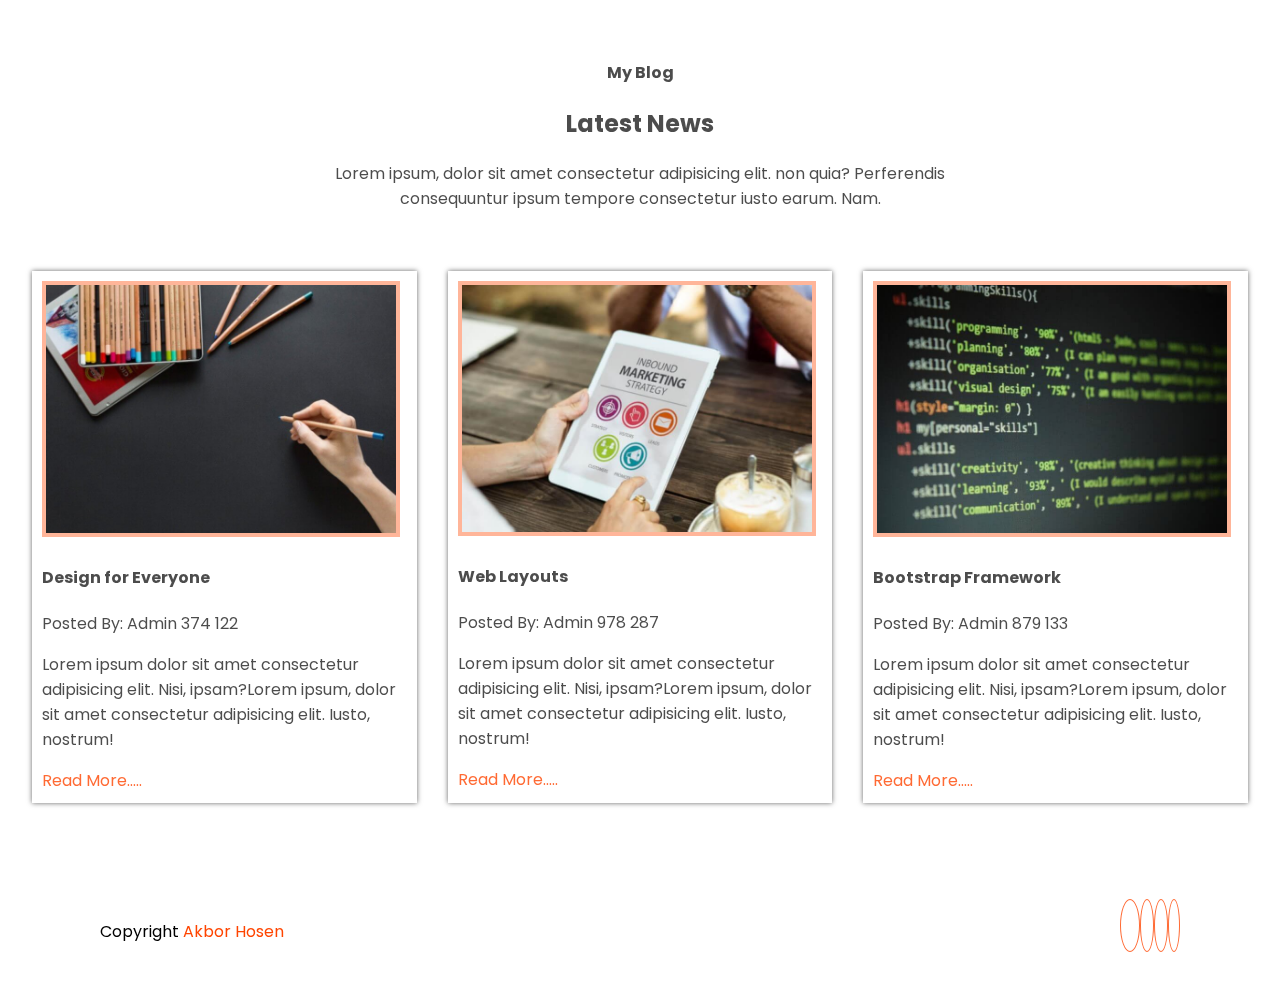
<file: blog.html>
<!DOCTYPE html>
<html lang="en">
<head>
    <meta charset="UTF-8">
    <meta name="viewport" content="width=device-width, initial-scale=1.0">
    <title>Document</title>
    <link rel="stylesheet" href="owl.carousel.min.css">
    <link rel="stylesheet" href="owl.theme.default.min.css">
    <link rel="stylesheet" href="animate.css">
    <link rel="stylesheet" href="https://cdnjs.cloudflare.com/ajax/libs/font-awesome/6.4.2/css/all.min.css" integrity="sha512-z3gLpd7yknf1YoNbCzqRKc4qyor8gaKU1qmn+CShxbuBusANI9QpRohGBreCFkKxLhei6S9CQXFEbbKuqLg0DA==" crossorigin="anonymous" referrerpolicy="no-referrer" />
    <link rel="preconnect" href="https://fonts.googleapis.com">
    <link rel="preconnect" href="https://fonts.gstatic.com" crossorigin>
    <link href="https://fonts.googleapis.com/css2?family=Abril+Fatface&family=Lobster&family=Poppins:wght@100;200;300;400;500;600;700;800;900&display=swap" rel="stylesheet">

    <link rel="stylesheet" href="style.css">

</head>
<body>
    <!DOCTYPE html>
<html lang="en">
<head>
    <meta charset="UTF-8">
    <meta name="viewport" content="width=device-width, initial-scale=1.0">
    <title>Document</title>
    <link rel="stylesheet" href="style.css">
</head>
<body>
    <!--Start header part-->



    <div class="blog">
        <div class="blog-title">
            <h4>My Blog</h4>
            <h2>Latest News</h2>
            <p>Lorem ipsum, dolor sit amet consectetur adipisicing elit. non quia? Perferendis consequuntur ipsum tempore consectetur iusto earum. Nam.</p>
        </div>
        <div class="blog-contant">
            <div class="blog-layout">
                <img src="./image/blog-1.jpg" alt="">
                <h4>Design for Everyone</h4>
                <p>Posted By: Admin <span><i class="fa-regular fa-thumbs-up"></i> 374</span>  <span><i class="fa-regular fa-comment"></i>122</span></p><p>Lorem ipsum dolor sit amet consectetur adipisicing elit. Nisi, ipsam?Lorem ipsum, dolor sit amet consectetur adipisicing elit. Iusto, nostrum!</p>
                <a href="#">Read More.....</a>
            </div>
    
            <div class="blog-layout">
                <img src="./image/blog-2.jpg" alt="">
                <h4>Web Layouts</h4>
                <p>Posted By: Admin <span><i class="fa-regular fa-thumbs-up"></i> 978</span>  <span><i class="fa-regular fa-comment"></i></span>287</p><p>Lorem ipsum dolor sit amet consectetur adipisicing elit. Nisi, ipsam?Lorem ipsum, dolor sit amet consectetur adipisicing elit. Iusto, nostrum!</p>
                <a href="#">Read More.....</a>
            </div>
    
            <div class="blog-layout">
                <img src="./image/blog-3.jpg" alt="">
                <h4>Bootstrap Framework</h4>
                <p>Posted By: Admin <span><i class="fa-regular fa-thumbs-up"></i> 879</span>  <span><i class="fa-regular fa-comment"></i></span>133</p><p>Lorem ipsum dolor sit amet consectetur adipisicing elit. Nisi, ipsam?Lorem ipsum, dolor sit amet consectetur adipisicing elit. Iusto, nostrum!</p>
                <a href="#">Read More.....</a>
            </div>
        </div>
    </div>
    
    
    
    
    









    <div class="footer">
        <div class="copyright">
            <p>
                Copyright <i class="fa-regular fa-copyright"></i><span>Akbor Hosen</span>
            </p>
        </div>
        <div class="footer-icon">
            <a href="#">
                <i class="fa-brands fa-facebook-f facebook"></i>
            </a>
            <a href="#">
                <i class="fa-brands fa-instagram instagram"></i>
            </a>
            <a href="#">
                <i class="fa-brands fa-linkedin-in linkedin"></i>
            </a>
            <a href="#">
                <i class="fa-brands fa-twitter twitter"></i>
            </a>
        </div>
    </div>

 

    <script src="jquery.js"></script>
    <script src="owl.carousel.min.js"></script>
    <script src="wow.min.js"></script>
    <script src="jquery.textillate.js"></script>
    <script src="jquery.lettering.js"></script>
    


    <script>
        $(document).ready(function(){
  $(".owl-carousel").owlCarousel({
    items:1,
  });
});

        new WOW().init();

        $(function () {
	            $('.tlt').textillate({
                    loop:true,

                    // minDisplayTime:1000
                });
            });
    </script>

</body>
</html>
</file>
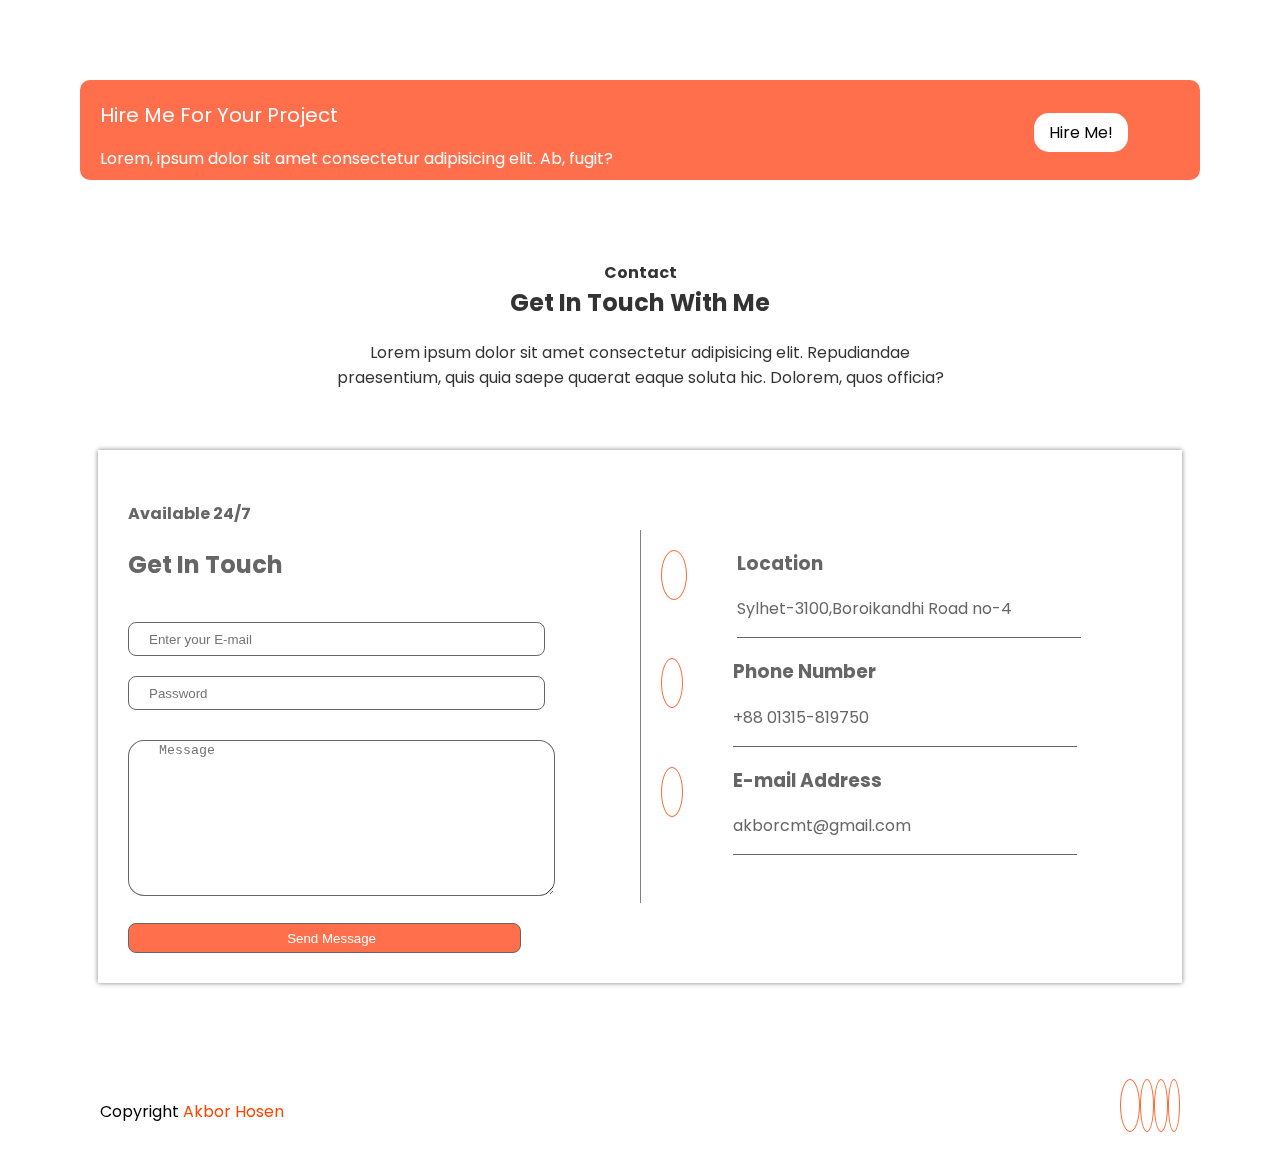
<file: contact.html>
<!DOCTYPE html>
<html lang="en">
<head>
    <meta charset="UTF-8">
    <meta name="viewport" content="width=device-width, initial-scale=1.0">
    <title>Document</title>
    <link rel="stylesheet" href="owl.carousel.min.css">
    <link rel="stylesheet" href="owl.theme.default.min.css">
    <link rel="stylesheet" href="animate.css">
    <link rel="stylesheet" href="https://cdnjs.cloudflare.com/ajax/libs/font-awesome/6.4.2/css/all.min.css" integrity="sha512-z3gLpd7yknf1YoNbCzqRKc4qyor8gaKU1qmn+CShxbuBusANI9QpRohGBreCFkKxLhei6S9CQXFEbbKuqLg0DA==" crossorigin="anonymous" referrerpolicy="no-referrer" />
    <link rel="preconnect" href="https://fonts.googleapis.com">
    <link rel="preconnect" href="https://fonts.gstatic.com" crossorigin>
    <link href="https://fonts.googleapis.com/css2?family=Abril+Fatface&family=Lobster&family=Poppins:wght@100;200;300;400;500;600;700;800;900&display=swap" rel="stylesheet">

    <link rel="stylesheet" href="style.css">

</head>
<body>
    <!DOCTYPE html>
<html lang="en">
<head>
    <meta charset="UTF-8">
    <meta name="viewport" content="width=device-width, initial-scale=1.0">
    <title>Document</title>
    <link rel="stylesheet" href="style.css">
</head>
<body>
    <!--Start header part-->



    <div class="project">
        <div class="project-contant">
            <span>Hire Me For Your Project</span>
            <p>Lorem, ipsum dolor sit amet consectetur adipisicing elit. Ab, fugit?</p>
        </div>
        <div class="project-btn">
            <a href="#">Hire Me!</a>
        </div>
    </div>





    <div class="contact-title">
        <h4>Contact</h4>
        <h2>Get In Touch With Me</h2>
        <p>Lorem ipsum dolor sit amet consectetur adipisicing elit. Repudiandae praesentium, quis quia saepe quaerat eaque soluta hic. Dolorem, quos officia?</p>
    </div>


    
    <div class="contact">

        <div class="contact-form">
            <h4>Available 24/7</h4>
            <h2>Get In Touch</h2>
            <form class="form">
                <input type="email" placeholder="Enter your E-mail">
                <input type="password" placeholder="Password">
                <textarea placeholder="Message"></textarea>
                <input type="submit" class="submit" value="Send Message">
            </form>
        </div>
        <div class="contact-address">
            <div class="address-item">
                <div class="address-item-icon">
                    <a href="#"><i class="fa-solid fa-location-dot location"></i></a>
                </div>
                <div class="address-item-contant">
                    <h3>Location</h3>
                    <p>Sylhet-3100,Boroikandhi Road no-4</p>
                </div>
            </div>

            <div class="address-item">
                <div class="address-item-icon">
                    <a href="#"><i class="fa-solid fa-phone phone"></i></a>
                </div>
                <div class="address-item-contant">
                    <h3>Phone Number</h3>
                    <p>+88 01315-819750</p>
                </div>
            </div>

            <div class="address-item">
                <div class="address-item-icon">
                    <a href="#"><i class="fa-solid fa-envelope"></i></a>
                </div>
                <div class="address-item-contant">
                    <h3>E-mail Address</h3>
                    <p>akborcmt@gmail.com</p>
                </div>
            </div>

        </div>
    </div>














    <div class="footer">
        <div class="copyright">
            <p>
                Copyright <i class="fa-regular fa-copyright"></i><span>Akbor Hosen</span>
            </p>
        </div>
        <div class="footer-icon">
            <a href="#">
                <i class="fa-brands fa-facebook-f facebook"></i>
            </a>
            <a href="#">
                <i class="fa-brands fa-instagram instagram"></i>
            </a>
            <a href="#">
                <i class="fa-brands fa-linkedin-in linkedin"></i>
            </a>
            <a href="#">
                <i class="fa-brands fa-twitter twitter"></i>
            </a>
        </div>
    </div>

 

    <script src="jquery.js"></script>
    <script src="owl.carousel.min.js"></script>
    <script src="wow.min.js"></script>
    <script src="jquery.textillate.js"></script>
    <script src="jquery.lettering.js"></script>
    


    <script>
        $(document).ready(function(){
  $(".owl-carousel").owlCarousel({
    items:1,
  });
});

        new WOW().init();

        $(function () {
	            $('.tlt').textillate({
                    loop:true,

                    // minDisplayTime:1000
                });
            });
    </script>

</body>
</html>
</file>
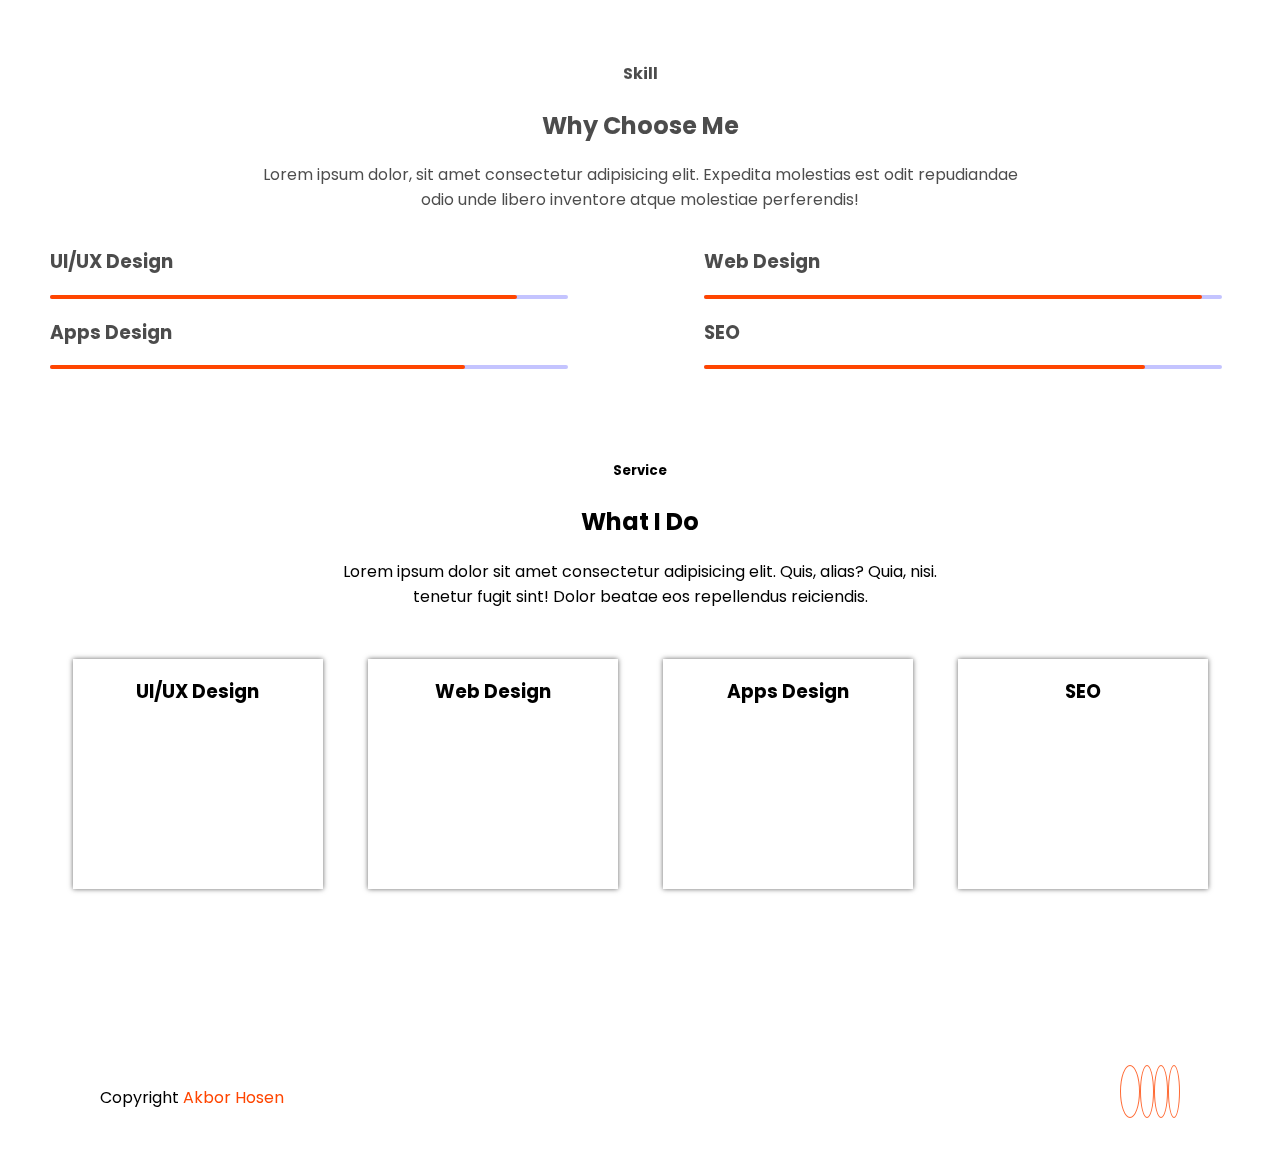
<file: service.html>
<!DOCTYPE html>
<html lang="en">
<head>
    <meta charset="UTF-8">
    <meta name="viewport" content="width=device-width, initial-scale=1.0">
    <title>Document</title>
    <link rel="stylesheet" href="owl.carousel.min.css">
    <link rel="stylesheet" href="owl.theme.default.min.css">
    <link rel="stylesheet" href="animate.css">
    <link rel="stylesheet" href="https://cdnjs.cloudflare.com/ajax/libs/font-awesome/6.4.2/css/all.min.css" integrity="sha512-z3gLpd7yknf1YoNbCzqRKc4qyor8gaKU1qmn+CShxbuBusANI9QpRohGBreCFkKxLhei6S9CQXFEbbKuqLg0DA==" crossorigin="anonymous" referrerpolicy="no-referrer" />
    <link rel="preconnect" href="https://fonts.googleapis.com">
    <link rel="preconnect" href="https://fonts.gstatic.com" crossorigin>
    <link href="https://fonts.googleapis.com/css2?family=Abril+Fatface&family=Lobster&family=Poppins:wght@100;200;300;400;500;600;700;800;900&display=swap" rel="stylesheet">

    <link rel="stylesheet" href="style.css">

</head>
<body>
    <!DOCTYPE html>
<html lang="en">
<head>
    <meta charset="UTF-8">
    <meta name="viewport" content="width=device-width, initial-scale=1.0">
    <title>Document</title>
    <link rel="stylesheet" href="style.css">
</head>
<body>
    <!--Start header part-->








    <div class="wow heartBeat skill">
        <div class="skill-heading">
            <h4>Skill</h4>
            <h2>Why Choose Me</h2>
            <p>Lorem ipsum dolor, sit amet consectetur adipisicing elit. Expedita molestias est odit repudiandae odio unde libero inventore atque molestiae perferendis!</p>
        </div>

        <div class="progress">
            <div class="progress-item">
                <h3>UI/UX Design</h3>
                <div class="progress-bar1">
                    <div class="progress-bar-child1"></div>
                </div>
            </div>
            <div class="progress-item">
                <h3>Web Design</h3>
                <div class="progress-bar2">
                    <div class="progress-bar-child2"></div>
                </div>
            </div>
            <div class="progress-item">
                <h3>Apps Design</h3>
                <div class="progress-bar3">
                    <div class="progress-bar-child3"></div>
                </div>
            </div>
            <div class="progress-item">
                <h3>SEO</h3>
                <div class="progress-bar4">
                    <div class="progress-bar-child4"></div>
                </div>
            </div>
        </div>
    </div>




    <div class="service">
        <div class="wow rotateInDownLeft service-title">
            <h5>Service</h5>
            <h2>What I Do</h2>
            <p>Lorem ipsum dolor sit amet consectetur adipisicing elit. Quis, alias? Quia, nisi.  tenetur fugit sint! Dolor beatae eos  repellendus reiciendis.</p>
        </div>
        <div class="wow pulse service-list">
            <div class="service-list-item">
                <i class="fa-solid fa-crown"></i>
                <h3>UI/UX Design</h3>
            </div>
            <div class="service-list-item">
                <i class="fa-solid fa-display"></i>
                <h3>Web Design</h3>
            </div>
            <div class="service-list-item">
                <i class="fa-solid fa-mobile-screen"></i>
                <h3>Apps Design</h3>
            </div>
            <div class="service-list-item">
                <i class="fa-solid fa-chart-simple"></i>
                <h3>SEO</h3>
            </div>
        </div>
    </div>















    <div class="footer">
        <div class="copyright">
            <p>
                Copyright <i class="fa-regular fa-copyright"></i><span>Akbor Hosen</span>
            </p>
        </div>
        <div class="footer-icon">
            <a href="#">
                <i class="fa-brands fa-facebook-f facebook"></i>
            </a>
            <a href="#">
                <i class="fa-brands fa-instagram instagram"></i>
            </a>
            <a href="#">
                <i class="fa-brands fa-linkedin-in linkedin"></i>
            </a>
            <a href="#">
                <i class="fa-brands fa-twitter twitter"></i>
            </a>
        </div>
    </div>

 

    <script src="jquery.js"></script>
    <script src="owl.carousel.min.js"></script>
    <script src="wow.min.js"></script>
    <script src="jquery.textillate.js"></script>
    <script src="jquery.lettering.js"></script>
    


    <script>
        $(document).ready(function(){
  $(".owl-carousel").owlCarousel({
    items:1,
  });
});

        new WOW().init();

        $(function () {
	            $('.tlt').textillate({
                    loop:true,

                    // minDisplayTime:1000
                });
            });
    </script>

</body>
</html>
</file>
<file: style.css>
body{
    margin: 0px;
    font-family: 'Poppins', sans-serif;
}
.header{
    display: flex;
    flex-direction: row;
    justify-content: space-between;
    box-shadow: 0px 0px 8px rgba(0,0,0,0.7);
}
.logo{
    width: 20%;
    text-align: center;
}
.logo img{
    width: 100px;
    height: 50px;
    margin-top: 10px;
}
.menu{
    width: 80%;
}
.menu ul{
    margin: 0px;
    padding: 0px;
    text-align: right;
    margin-top: 25px;
}
.menu ul li{
    list-style: none;
    display: inline-block;
    margin-right: 20px;
}
.menu ul li a{
    text-decoration: none;
    font-size: 16px;
    color: rgba(0,0,0,0.8);
}
.menu ul li a:hover,
.menu ul li a.active{
    color: orangered;
}
.menu ul li .Components{
    background-color: rgba(255,69,0,0.6);
    padding: 8px 15px;
    border-radius: 20px;
    color: #ffffff;
}
.menu ul li .Components:hover{
    background-color: orangered;
    color: #ffffff;
}
.banner{
    display: flex;
    flex-direction: row;
    justify-content: space-between;
    position: relative;
    border-bottom: 1px solid gray;
}
.bannner-contant{
    width: 50%;
    padding-top: 100px;
    padding-left: 80px;
}
.bannner-contant h2{
    font-size: 30px;
    color: rgba(0,0,0,0.6);
  
}
.bannner-contant h1{
    margin:-10px 0px;
    font-size: 80px;
    color: #666666;
    font-family: 'Lobster', cursive;
}
.bannner-contant p{
    font-size: 22px;
    color: rgba(0,0,0,0.8);
}
.banner-btn1{
    background-color: rgba(255,69,0,0.8);
    padding: 8px 15px;
    border-radius: 30px;
    text-decoration: none;
    color: #ffffff;
}
.banner-btn1:hover{
    background-color: orangered;
}
.banner-btn2{
    background-color: rgba(0,0,0,0.6);
    padding: 8px 15px;
    border-radius: 30px;
    text-decoration: none;
    color: #ffffff;
}
.banner-btn2:hover{
    background-color: #000000;
}
.social-media{
    margin-top: 20px;

}
.social-media a{
    text-decoration: none;
}
.social-media a i{
    font-size: 24px;
    border: 2px solid rgba(255,69,0,0.8);
    color: rgba(255,69,0,0.8);
    border-radius: 50%;
    margin-right: 15px;
}
.social-media a i:hover{
    background-color: rgba(255,69,0,0.8);
    color: #ffffff;
}

.social-media a i.facebook{
    padding: 4px 9px;
}
.social-media a i.instagram{
    padding: 4px 6px;
}
.social-media a i.linkedin{
    padding: 4px 6px;
}
.social-media a i.twitter{
    padding: 4px 5px;
}
/* .social-media{
    display: flex;
    flex-direction: row;

}
.social-media img{
    width: 40px;
    height: 40px;
    margin-top: 25px;
    margin-right: 20px;
}
.social-media .media-img:hover{
    background-color: orangered;
    border-radius: 50%;
}
.social-media .media-instagram:hover{
    background-color: orangered;
    border-radius: 25%;
} */

.banner-img{
    width: 50%;
    text-align: center;
    height: 550px;
}
.banner-img img{
    width: 100%;
    height: 100%;
    
}
.reward{
    display: flex;
    justify-content: space-between;
    align-items: center;
    width: 40%;
    height: 60px;
    margin: 0px 30%;
    border-radius: 50px;
    padding: 20px 50px;
    position: absolute;
    top: 570px;
    box-shadow: 0px 0px 5px rgba(0,0,0,0.7);
    background-color: #ffffff;
    color: rgba(0,0,0,0.8);
    text-align: center;
    
}
.reward h3{
    font-size: 24px;
    padding: 0px;
}
.reward p{
    
    margin-top: 0px;
    font-size: 16px;
}
.reward-item{
    margin-left: 1px solid #666666;
}





.about{
    margin-top: 150px;
}



/* .about-counter{
    width: 50%;
    height: 80px;
    position: absolute;
    top: 550px;
    border-radius: 80px;
    background-color: #ffffff;
    left: 25%;
    box-shadow: 0px 0px 5px rgba(0,0,0,0.7);
    text-align: center;
    padding: 10px;


}
.about-counter ul{
    padding: 0px;
    margin: 0px;
}
.about-counter ul li{
    display: inline-block;
    margin: 0px 40px;
    border-left: 1px solid #666666;
    padding-left: 10px;

}
.about-counter ul li.about-list1{
    border: 0px;
} */









.about-info{
    display: flex;
    flex-direction: row;
    justify-content: space-between;
}
.about-img{
    width: 30%;
}
.about-img img{
    width: 275px;
    height: 275px;
    border: 5px solid rgba(255,50,0,0.2);
    margin-left: 70px;
    border-radius: 5px;
}
.about-contant{
    width: 70%;
    padding-left: 30px;

}
.about-contant h2{
    font-size: 33px;
    color: rgba(0,0,0,0.7);
    margin: 0px 0px;
}
.about-contant span{
    font-size: 18px;
    color: rgba(0,0,0,0.7);
}
.about-contant p{
    text-align: justify;
    color: rgba(0,0,0,0.7);
    margin-bottom: 15px;
}
.about-contant a{
    text-decoration: none;
    background-color: rgba(255,69,0,0.7);
    padding: 8px 15px;
    border-radius: 30px;
    color: #ffffff;
}
.about-contant a:hover{
    background-color: orangered;
}



.skill{
    padding: 40px 0px;
    color: rgba(0,0,0,0.7);
}
.skill-heading{
    width: 60%;
    text-align: center;
    margin: 0px auto;
}
.skill-heading h2{
    margin-top: 0px;
}
.progress{
    display: flex;
    flex-wrap: wrap;
    justify-content: space-between;
}
.progress-item{
    width: 45%;
    margin-left: 50px;
    
    
}
.progress-bar1{
    width: 90%;
    background-color: #c4c4ff;
    height: 4px;
    border-radius: 20px;
}
.progress-bar-child1{
    width: 90%;
    height: 4px;
    background-color: orangered;
    border-radius: 20px;
}
.progress-bar2{
    width: 90%;
    background-color: #c4c4ff;
    height: 4px;
    border-radius: 20px;
}
.progress-bar-child2{
    width: 96%;
    height: 4px;
    background-color: orangered;
    border-radius: 20px;
}
.progress-bar3{
    width: 90%;
    background-color: #c4c4ff;
    height: 4px;
    border-radius: 20px;
}
.progress-bar-child3{
    width: 80%;
    height: 4px;
    background-color: orangered;
    border-radius: 20px;
}
.progress-bar4{
    width: 90%;
    background-color: #c4c4ff;
    height: 4px;
    border-radius: 20px;
}
.progress-bar-child4{
    width: 85%;
    height: 4px;
    background-color: orangered;
    border-radius: 20px;
}




.service{
    padding: 30px 0px;
}
.service-title{
    text-align: center;
    width: 50%;
    margin: 0px 25%;
}


.service-list{
    display: flex;
    flex-direction: row;
    justify-content: space-around;
    margin: 50px;

}
.service-list-item{
    background-color: #ffffff;
    box-shadow: 0px 0px 5px rgba(0,0,0,0.6);
    width: 250px;
    height: 230px;
    text-align: center;
}
.service-list-item i{
    color: rgba(255,69,0,0.8);
    margin-top: 70px;
    font-size: 30px;
}
.service-list-item:hover{
    color: #ffffff;
}


.service-list-item:hover{
    background-color: orangered;
}


.service-list-item:hover i{
    color: #ffffff;
}


/* .service-list-item img{
    width: 40px;
    height: 40px;
    text-align: center;
    margin-top: 80px;
} */





/* .service-title{
    width: 40%;
    margin: 80px 30%;
    text-align: center;
}
.service-title h5{
    font-size: 18px;
    margin: 5px;
    color: rgba(0,0,0,0.7);
}
.service-title h2{
    font-size: 25px;
    margin: 0px;
    color: rgba(0,0,0,0.7);
}
.service-title p{
    color: rgba(0,0,0,0.8);
}

.service-item{
    display: flex;
    flex-direction: row;
    justify-content: space-between;
    margin: 70px;
    
}
.service-item1{
    width: 250px;
    text-align: center;
    height: 220px;
    background-color: #ffffff;
    box-shadow: 0px 0px 3px rgba(0,0,0,0.8);
    color: rgba(0, 0, 0, rgba(0,0,0,0.7));
}
.service-item1 img{
    width: 50px;
    height: 50px;
    margin-top: 50px;
}
.service-item1 h2{
   
    font-size: 20px;
}
.service-item1:hover{
    background-color: orangered;
}
.service-item2{
    width: 250px;
    text-align: center;
    height: 220px;
    background-color: #ffffff;
    box-shadow: 0px 0px 3px rgba(0,0,0,0.8);
}
.service-item2 img{
    width: 50px;
    height: 50px;
    margin-top: 50px;
}
.service-item2 h2{
    font-size: 20px;
}
.service-item2:hover{
    background-color: orangered;
}
.service-item3{
    width: 250px;
    text-align: center;
    height: 220px;
    background-color: #ffffff;
    box-shadow: 0px 0px 3px rgba(0,0,0,0.8);
}
.service-item3 img{
    width: 50px;
    height: 50px;
    margin-top: 50px;
}
.service-item3 h2{
    font-size: 20px;
}
.service-item3:hover{
    background-color: orangered;
}
.service-item4{
    width: 250px;
    text-align: center;
    height: 220px;
    background-color: #ffffff;
    box-shadow: 0px 0px 3px rgba(0,0,0,0.8);
}
.service-item4 img{
    width: 50px;
    height: 50px;
    margin-top: 50px;
}
.service-item4 h2{
    font-size: 20px;
}
.service-item4:hover{
    background-color: orangered;
} */
.portfolio-title{
    text-align: center;
    color: rgba(0,0,0,0.8);
    width: 50%;
    margin-left: 25%;
    margin-top: 60px;
}
.portfolio-title h2{
    margin-top: 0px;
}
.portfolio-title h4{
    margin-bottom: 0px;
}



.portfolio-item{
    display: flex;
    flex-wrap: wrap;
    justify-content: space-around;
    margin-bottom: 100px;
    margin-left: 30px;
    margin-right: 30px;

}
.p-item1{
    position: relative;
    width: 30%;
    margin-top:30px;

}
.p-item1-img{
    background-image: url('./Image/about03.jpg');
    background-size: cover;
    width:100%;
    height: 200px;
    
}
.p-item1-contant{
    position: absolute;
    top: 0px;
    background-color: rgba(0,0,0,0.5);
    width: 100%;
    height: 0px;
    text-align: center;
    visibility: hidden;
    transition: 1s;
}

.p-item1:hover .p-item1-contant{
    visibility: visible;
    height: 200px; 
}

.p-item1-contant p{
    color: #ffffff;
    font-size: 20px;
    
}
.p-item1-contant i{
    font-size: 20px;
    border: 2px solid #ffffff;
    color: #ffffff;
    border-radius: 50%;
}
.p-item1-contant a i.search{
    padding: 8px 10px;
}
.p-item1-contant a i.link{
    padding: 8px 6px;
}

.p-item1-contant i:hover{
    background-color: #ffffff;
    color: orangered;
}




.p-item3{
    position: relative;
    width: 30%;
    margin-top:30px;

}
.p-item3-img{
    background-image: url('./Image/about05.jpg');
    background-size: cover;
    width:100%;
    height: 200px;
    
}
.p-item3:hover .p-item1-contant{
    visibility: visible;
    height: 200px; 
}

.p-item4{
    position: relative;
    width: 30%;
    margin-top:30px;

}
.p-item4-img{
    background-image: url('./Image/about02.jpg');
    background-size: cover;
    width:100%;
    height: 200px;
    
}
.p-item4:hover .p-item1-contant{
    visibility: visible;
    height: 200px; 
}



.p-item5{
    position: relative;
    width: 30%;
    margin-top:30px;

}
.p-item5-img{
    background-image: url('./image/Studio\ tab.jpg');
    background-size: cover;
    width:100%;
    height: 200px;
    
}
.p-item5:hover .p-item1-contant{
    visibility: visible;
    height: 200px; 
}



.p-item6{
    position: relative;
    width: 30%;
    margin-top:30px;

}
.p-item6-img{
    background-image: url('./image/images\ coffee4.jpg');
    background-size: cover;
    width:100%;
    height: 200px;
    
}
.p-item6:hover .p-item1-contant{
    visibility: visible;
    height: 200px; 
}



.p-item2{
    position: relative;
    width: 30%;
    margin-top:30px;

}
.p-item2-img{
    background-image: url('./Image/header02.jpg');
    background-size: cover;
    width:100%;
    height: 200px;
    
}
.p-item2:hover .p-item1-contant{
    visibility: visible;
    height: 200px; 
}


/* .p-item2{
    position: relative;
    width: 30%;
    margin-top: 30px;
    
}
.p-item2-img{
    background-image: url('./Image/header02.jpg');
    background-size: cover;
    width:100%;
    height: 200px;
    
}
.p-item2-contant{
    position: absolute;
    top: 0px;
    background-color: rgba(0,0,0,0.5);
    width: 100%;
    height: 0px;
    text-align: center;
    visibility: hidden;
    transition: 1s;
 
}
.p-item2-contant p{
    color: #ffffff;
    font-size: 30px;
    font-weight: bold;
}
.p-item2-contant img{
    width: 50px;
    height: 50px;
    background-color: rgba(0,0,0,0.01);
}
.p-item2:hover .p-item2-contant{
    visibility: visible;
    height: 100%;
}


.p-item3{
    position: relative;
    width: 30%;
    margin-top: 30px;
    
}
.p-item3-img{
    background-image: url('./Image/Studio\ tab.jpg');
    background-size: cover;
    width:100%;
    height: 250px;
    
}
.p-item3-contant{
    position: absolute;
    top: 0px;
    background-color: rgba(0,0,0,0.5);
    width: 100%;
    height: 0px;
    text-align: center;
    visibility: hidden;
    transition: 1s;
 
}
.p-item3-contant p{
    color: #ffffff;
    font-size: 30px;
    font-weight: bold;
}
.p-item3-contant img{
    width: 50px;
    height: 50px;
    background-color: rgba(0,0,0,0.01);
}
.p-item3:hover .p-item3-contant{
    visibility: visible;
    height: 100%;
}




.p-item4{
    position: relative;
    width: 30%;
    margin-top: 0px;
    
}
.p-item4-img{
    background-image: url('./Image/about05.jpg');
    background-size: cover;
    width:100%;
    height: 250px;
    
}
.p-item4-contant{
    position: absolute;
    top: 0px;
    background-color: rgba(0,0,0,0.5);
    width: 100%;
    height: 0px;
    text-align: center;
    visibility: hidden;
    transition: 1s;
 
}
.p-item4-contant p{
    color: #ffffff;
    font-size: 30px;
    font-weight: bold;
}
.p-item4-contant img{
    width: 50px;
    height: 50px;
    background-color: rgba(0,0,0,0.01);
}
.p-item4:hover .p-item4-contant{
    visibility: visible;
    height: 100%;
}


.p-item5{
    position: relative;
    width: 30%;
    margin-top: 0px;
    
}
.p-item5-img{
    background-image: url('./Image/about02.jpg');
    background-size: cover;
    width:100%;
    height: 250px;
    
}
.p-item5-contant{
    position: absolute;
    top: 0px;
    background-color: rgba(0,0,0,0.5);
    width: 100%;
    height: 0px;
    text-align: center;
    visibility: hidden;
    transition: 1s;
 
}
.p-item5-contant p{
    color: #ffffff;
    font-size: 30px;
    font-weight: bold;
}
.p-item5-contant img{
    width: 50px;
    height: 50px;
    background-color: rgba(0,0,0,0.01);
}
.p-item5:hover .p-item5-contant{
    visibility: visible;
    height: 100%;
}


.p-item6{
    position: relative;
    width: 30%;
    margin-top: 30px;
    
}
.p-item6-img{
    background-image: url('./Image/images\ coffee4.jpg');
    background-size: cover;
    width:100%;
    height: 220px;
    
}
.p-item6-contant{
    position: absolute;
    top: 0px;
    background-color: rgba(0,0,0,0.5);
    width: 100%;
    height: 0px;
    text-align: center;
    visibility: hidden;
    transition: 1s;
 
}
.p-item6-contant p{
    color: #ffffff;
    font-size: 30px;
    font-weight: bold;
}
.p-item6-contant img{
    width: 50px;
    height: 50px;
    background-color: rgba(0,0,0,0.01);
}
.p-item6:hover .p-item6-contant{
    visibility: visible;
    height: 100%;
}

 */



.testmonial{
    width: 50%;
    margin: 100px 25%;
}


.tstmonial-title{
    text-align: center;
    color: rgba(0,0,0,0.8);
    width: 100%;
    margin: 50px auto;
}
.tstmonial-title h2{
    margin-top: 0px;
}
.tstmonial-title h4{
    margin-bottom: 0px;
}


.tetmonial-card{
    display: flex;
    flex-direction: column;
    justify-content: space-between;
    width: 100%;
    height: 350px;
    margin: 0px auto;
    background-color: #ffffff;
    box-shadow: 0px 0px 3px rgba(0,0,0,0.7) ;
    text-align: center;
    color: rgba(0,0,0,0.8);
    margin-bottom: 50px;
}
.tetmonial-card img{
    width: 80px !important;
    height: 80px !important;
    border-radius: 50%;
    margin-left: 270px;
    margin-top: 30px
}
.tetmonial-card p{
    margin-left: 30px;
    margin-right: 30px;
}
.tetmonial-card h4{
    margin: 0px;
}



.blog{
    width: 100%;
    margin: 20px 0px;

}
.blog-title{
    width: 50%;
    text-align: center;
    margin: 60px 25%;
    color: rgba(0,0,0,0.7);
}

.blog-contant{
    display: flex;
    flex-direction: row;
    justify-content: space-between;
    margin: 20px 2.5%;
    
    
}
.blog-layout{
    width: 30%;
    margin-left: 0px 2.5%;
    color: rgba(0,0,0,0.7);
    box-shadow: 0px 0px 5px #666666;
    padding: 10px;

}
.blog-layout img{
    width: 350px;
    border: 4px solid rgba(255,69,0,0.4);
    text-align: center;
}

.blog-layout a{
    color: rgba(255,69,0,0.8);
    text-decoration: none;
}
.blog-layout a:hover{
    text-decoration: underline;
    color: black;
}



.project{
    display: flex;
    flex-direction: row;
    justify-content: space-between;
    background-color: rgba(255,50,0,0.7);
    border-radius: 10px;
    margin: 80px;
    height: 100px;
}

.project-contant{
    color: #ffffff;
    width: 80%;
    padding: 20px;
}
.project-contant span{
    font-size: 20px;
}
.project-btn{
    width: 20%;
    margin-top:40px;
    margin-left: 250px;
}
.project-btn a{
    text-decoration: none;
    background-color: #ffffff;
    padding: 8px 15px;
    border-radius: 15px;
    color: #000000;
}
.project-btn a:hover{
    background-color: grey;
}




.contact-title{
    text-align: center;
    color: rgba(0,0,0,0.8);
    width: 50%;
    margin: 60px 25%;
}
.contact-title h2{
    margin-top: 0px;
}
.contact-title h4{
    margin-bottom: 0px;
}


.contact{
    background-color: #ffffff;
    box-shadow: 0px 0px 5px gray;
    width: 80%;
    margin: 0px auto;
    display: flex;
    flex-direction: row;
    justify-content: space-between;
    padding: 0px 30px;
    color: #666666;
}
.contact-form{
    width: 50%;
    margin: 30px 0px;
}
.contact-form .form input{
    width: 80%;
    height: 30px;
    margin-top: 20px;
    border-radius: 8px;
    padding-left: 20px;
    border: 0.5px solid #666666;

}
.contact-form textarea{
    width: 80%;
    height: 150px;
    border-radius: 16px;
    margin-top: 30px;
    border: 1px solid rgba(0,0,0,0.6);
    padding-left: 30px;

}
.contact-form .form input.submit{
    background-color: rgba(255,50,0,0.7);
    color: #ffffff;
}
.contact-form .form input.submit:hover{
    background-color: orangered;
}


.contact-address{
    border-left: 1px solid gray;
    width: 50%;
    margin: 80px 20px;
    

}
.contact-address .address-item{
    display: flex;
    flex-direction: row;
    width: 100%;
    
}
.contact-address .address-item-contant{
    width: 70%;
    text-align: left;
    margin-left: 30px;
    border-bottom: 1px solid #666666;
    
}
.contact-address .address-item-icon{
    font-size: 20px;
    margin: 30px 20px;
}
.contact-address .address-item-icon a i{
    color: rgba(255,69,0,0.8);
    border: 1px solid rgba(255,69,0,0.8);
    padding: 10px;
    border-radius: 50%;
}
.contact-address .address-item-icon a i .phone{
    padding: 10px 12px;
}
.contact-address .address-item-icon a i.location{
    padding: 10px 12px;
}

/* .contact{
    display: flex;
    flex-direction: row;
    justify-content: space-around;
    width: 80%;
    margin: 60px 10%;
    box-shadow: 0px 0px 5px #000;
} */


/* .contact-form{
    margin: 0px;
    box-shadow: 0px 0px 5px #000;
    padding: 30px;
    width: 40%;
    margin: 60px 30%;
    
}
.contact-form label{
    font-size: 25px;
    margin-bottom: 30px;
}
.contact-form a{
    text-decoration: none;
    color: #ffffff;
    background-color: rgba(255,69,0,0.7);
    padding: 8px 40px;
    border-radius: 20px;
    margin-top: 100px;
} */





.footer{
    display: flex;
    flex-direction: row;
    justify-content: space-between;
    margin: 100px 100px 20px 100px;
    min-height: 60px;
}
.footer-icon{
    font-size: 30px;
    
}
.footer-icon a{
    text-decoration: none;
}
.footer-icon a i{
    border: 1px solid rgba(255,69,0,0.8);
    color: rgba(255,69,0,0.8);
    border-radius: 50%;
}
.footer-icon a i.facebook{
    padding: 4px 9px;
}
.footer-icon a i.instagram{
    padding: 4px 6px;
}
.footer-icon a i.linkedin{
    padding: 4px 6px;
}
.footer-icon a i.twitter{
    padding: 4px 5px;
}
.footer-icon a i:hover{
    background-color: orangered;
    color: #ffffff;
}
.copyright span{
    color: orangered;
    
}
.copyright span:hover{
    text-decoration: underline;
}
</file>
